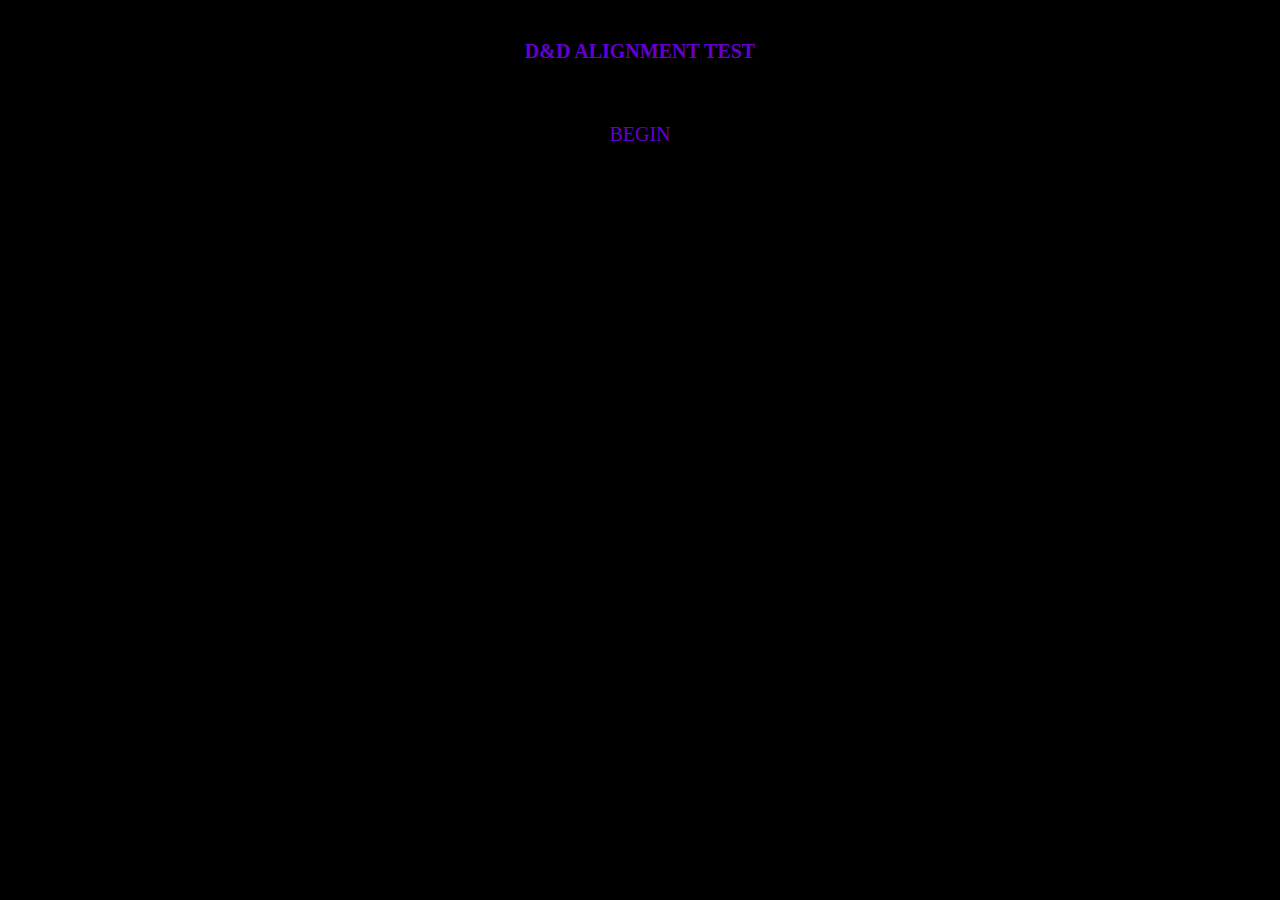
<file: index.html>
<!DOCTYPE html>
<html>
    <head>
        <title>D&D ALIGNMENT TEST</title>
        <meta charset="utf-8">
        <link rel="stylesheet" href="./css/style.css">
        <link rel="stylesheet" href="./css/style_index.css">
    </head>
    <body>
        <h1>D&D ALIGNMENT TEST</h1>
        <ul>
            <li><a href="./questions.html">BEGIN</a></li>
        </ul>
    </body>
</html>
</file>
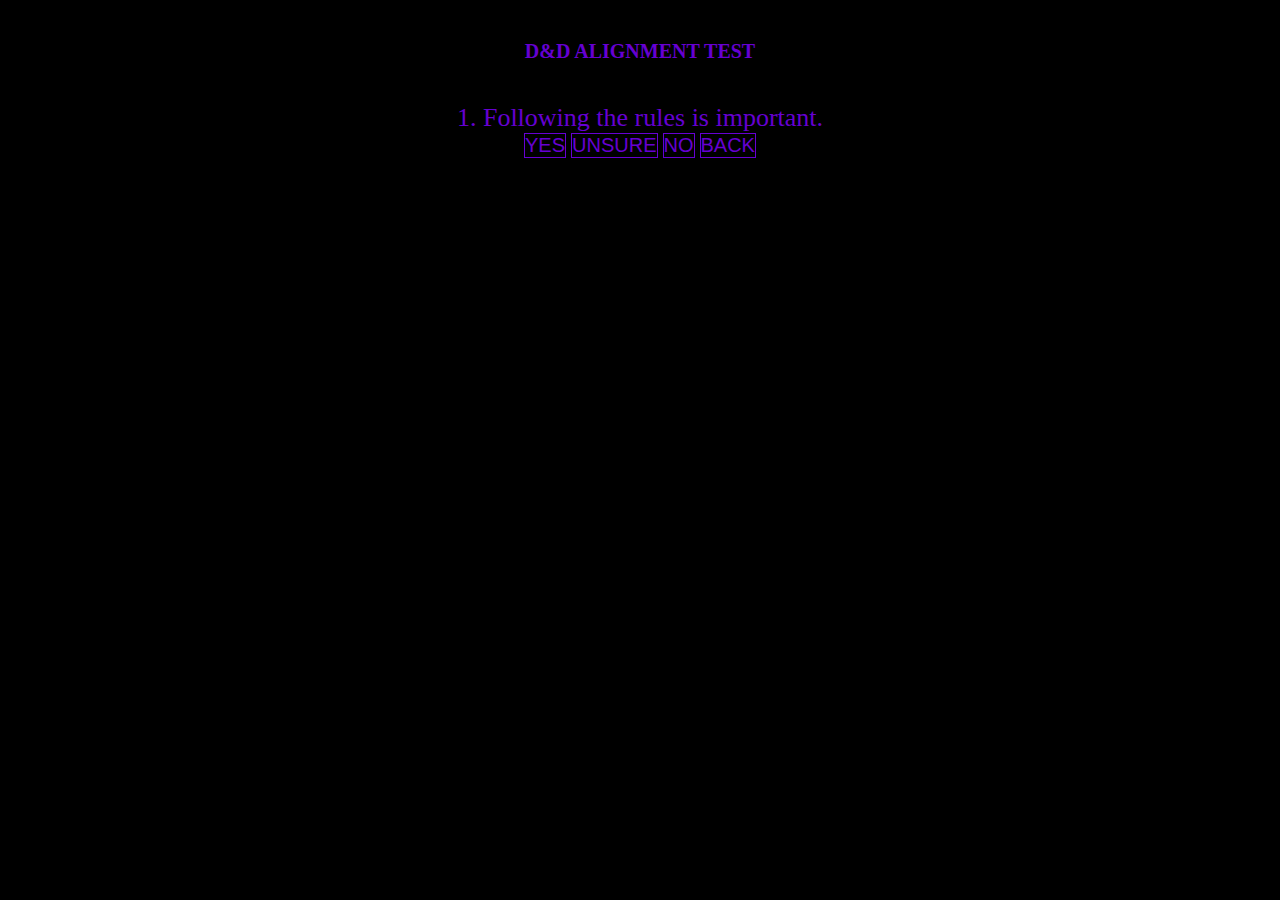
<file: questions.html>
<!DOCTYPE html>
<html>
    <head>
        <title>QUESTIONS</title>
        <meta charset="utf-8" />
        <link rel="stylesheet" href="css/style.css">
    </head>
    <body>
        <h1>D&D ALIGNMENT TEST</h1>
        <p id="question"></p>
        <button id="yesBtn">YES</button>
        <button id="unsureBtn">UNSURE</button>
        <button id="noBtn">NO</button>
        <button id="backBtn">BACK</button><br />
        <script src="./js/questions.js"></script>
    </body>
</html>
</file>
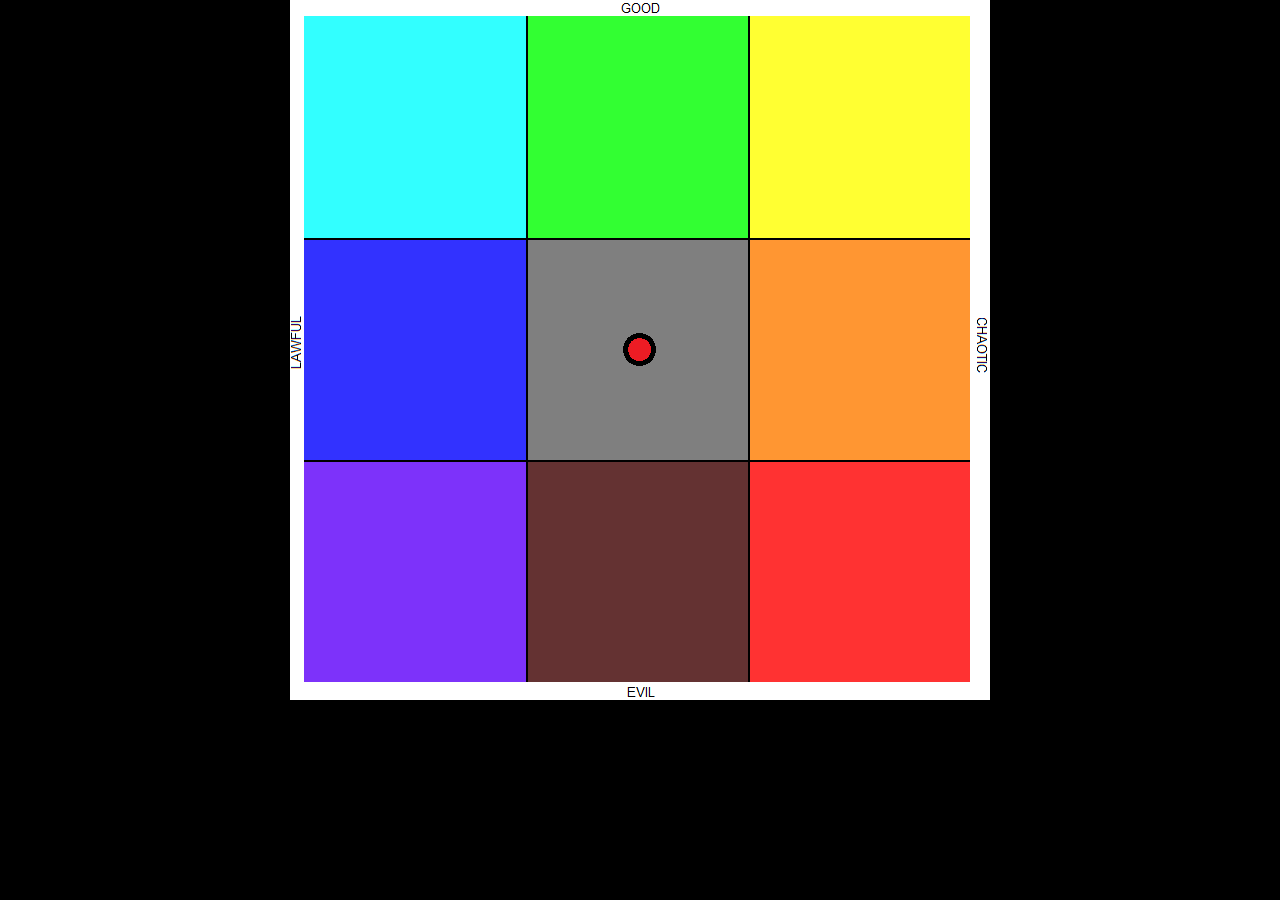
<file: results.html>
<!DOCTYPE html>
<html>
    <head>
        <title>RESULTS</title>
        <meta charset="utf-8">
        <link rel="stylesheet" href="./css/style.css">
    </head>
    <body>
        <canvas id="result_dot_canvas" width="700" height="700"></canvas>
        <script src="./js/results.js"></script>
    </body>
</html>
</file>
<file: css/style.css>
* {
    color: #6600d2;
    background-color: #000000;
    padding: 0;
    margin: 0;
    font-size: 20px;
}

body {
    text-align: center;
}

h1 {
    margin: 2em;
}

a {
    text-decoration: none;
}

li {
    list-style: none;
}

button {
    border: 1px solid #6600d2;
}

#question {
    font-size: 26px;
}
</file>
<file: css/style_index.css>
li {
    margin: 3em;
}
</file>
